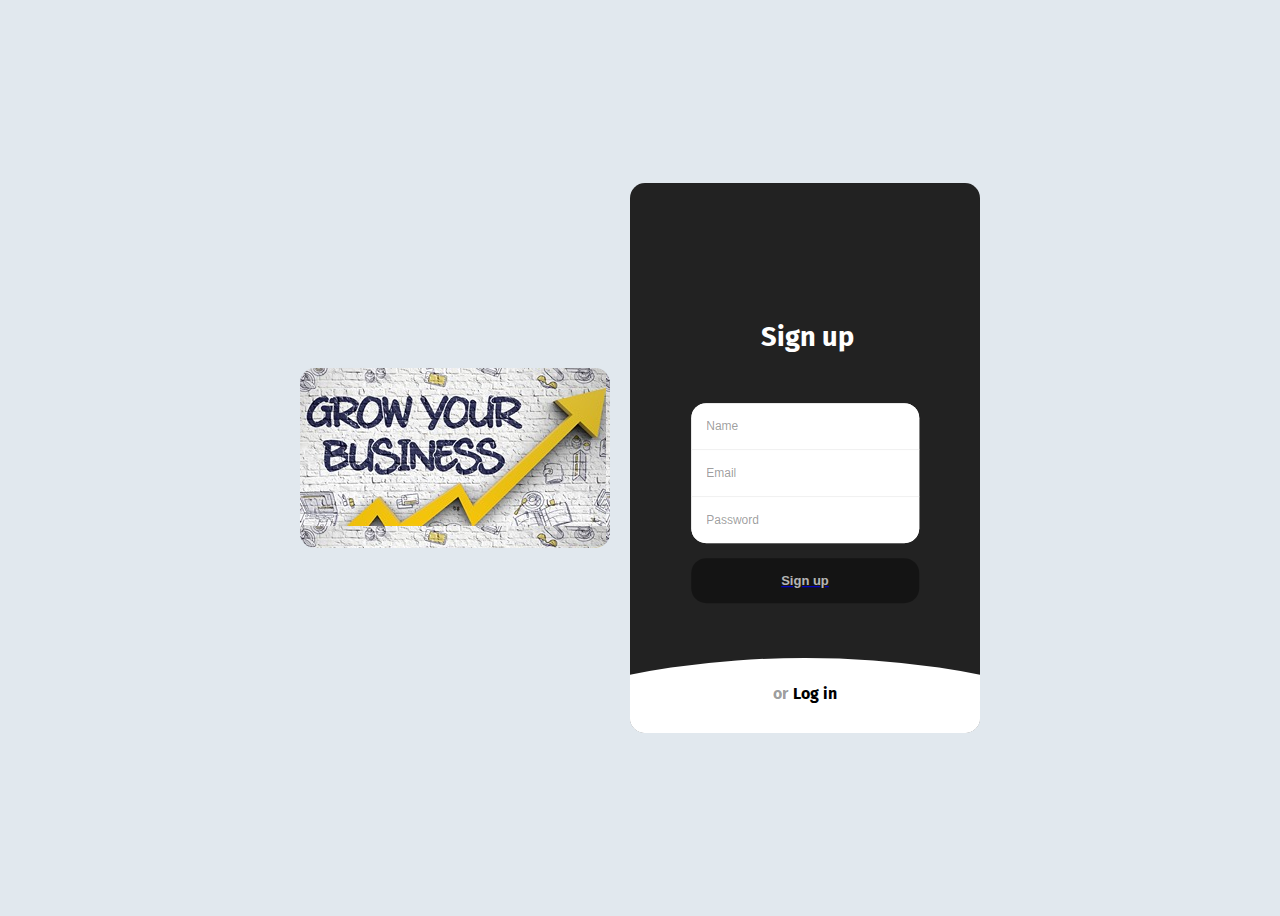
<file: index.html>
<!DOCTYPE html>
<html lang="en" >
<head>
  <meta charset="UTF-8">
  <title>One Stop Shop</title>
  <link rel="stylesheet" href="./style.css">

</head>
<body>
	<div class="image">
		
	</div>
<div class="form-structor">
	<div class="signup">
		<h2 class="form-title" id="signup"><span>or</span>Sign up</h2>
		<div class="form-holder">
			<input type="text" class="input" placeholder="Name" />
			<input type="email" class="input" placeholder="Email" />
			<input type="password" class="input" placeholder="Password" />
		</div>
		<a href="./pages/cards/index.html"><button class="submit-btn">Sign up</button></a>
	</div>
	<div class="login slide-up">
		<div class="center">
			<h2 class="form-title" id="login"><span>or</span>Log in</h2>
			<div class="form-holder">
				<input type="email" class="input" placeholder="Email" />
				<input type="password" class="input" placeholder="Password" />
			</div>
			<a href="./pages/cards/index.html"><button class="submit-btn">Log in</button></a>
		</div>
	</div>
</div>


  <script  src="./script.js"></script>

</body>
</html>
</file>
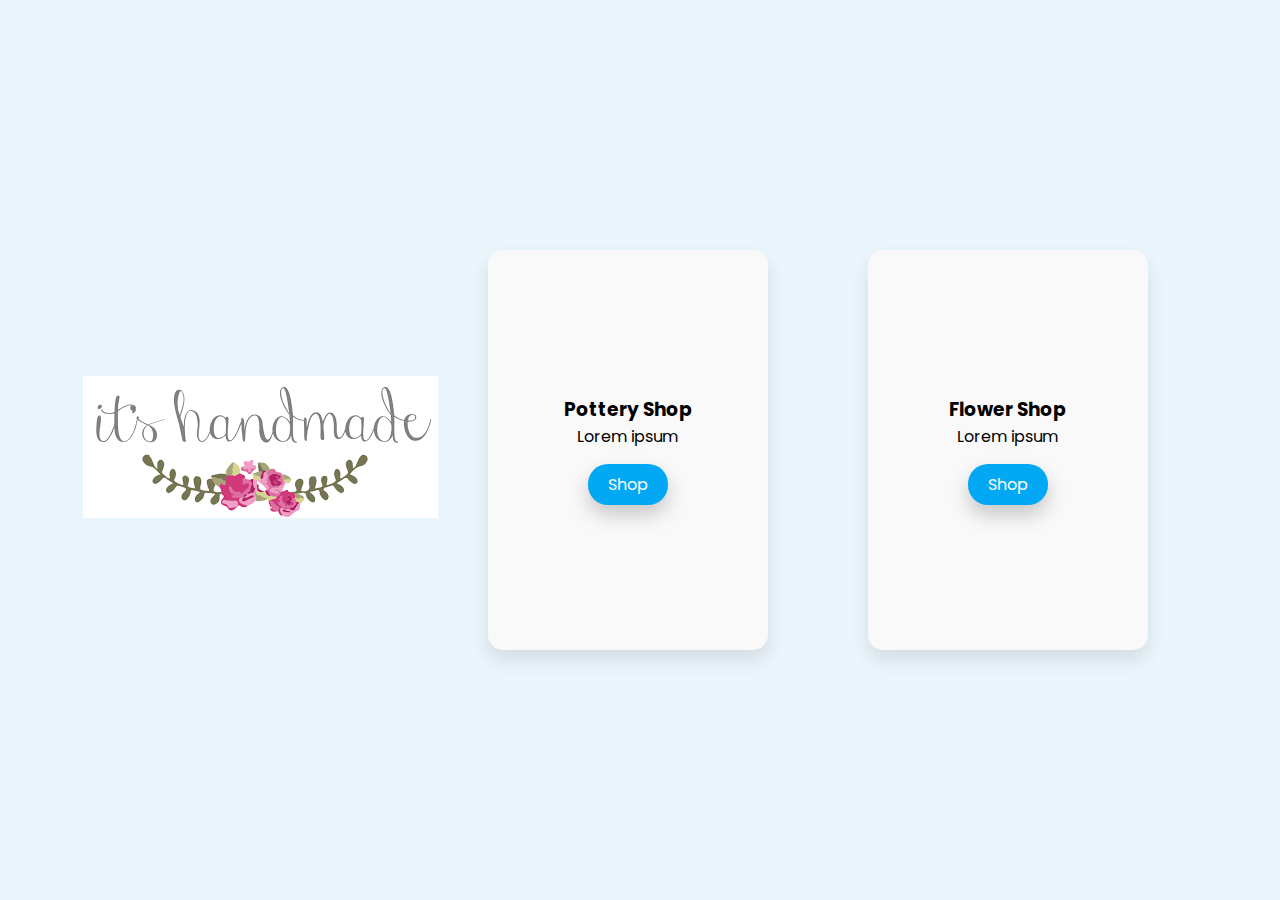
<file: pages/cards/index.html>
<!DOCTYPE html>
<html>
    <head>
        <meta charrset="utf-8">
        <title>cards</title>
        <link rel="stylesheet" href="styles.css">
    </head>
    <body>
        <div class="banner">
            <img src="images\banner.jpg" alt="">
        </div>
        <div class="container">
            <div class="card">
                <div class="pottery">
                    <div class="content">
                        <h3>Pottery Shop</h3>
                        <p>Lorem ipsum</p>
                        <a href="/pages/pottery/index.html">Shop</a>
                    </div>
                </div>
            </div>
            <div class="card" >
                <div class="flower">
                    <div class="content">
                        <h3>Flower Shop</h3>
                        <p>Lorem ipsum</p>
                        <a href="/pages/flower/index.html">Shop</a>
                    </div>
                </div>
            </div>
        </div>
    </body>
</html>
</file>
<file: style.css>
@import url("https://fonts.googleapis.com/css?family=Fira+Sans");
html, body {
  position: relative;
  min-height: 100vh;
  background-color: #E1E8EE;
  display: flex;
  align-items: center;
  justify-content: center;
  font-family: "Fira Sans", Helvetica, Arial, sans-serif;
  -webkit-font-smoothing: antialiased;
  -moz-osx-font-smoothing: grayscale;
}

.image {
  background: url("growth.jpg");
  border-radius: 15px;
  height: 180px;
  width: 310px;
  position: relative;
  margin-right: 20px;
}



.form-structor {
  background-color: #222;
  border-radius: 15px;
  height: 550px;
  width: 350px;
  position: relative;
  overflow: hidden;
}

.form-structor::after {
  content: "";
  opacity: 0.8;
  position: absolute;
  top: 0;
  right: 0;
  bottom: 0;
  left: 0;
  background-repeat: no-repeat;
  background-position: left bottom;
  background-size: 500px;
  background-image: url("https://images.unsplash.com/photo-1503602642458-232111445657?ixlib=rb-0.3.5&ixid=eyJhcHBfaWQiOjEyMDd9&s=bf884ad570b50659c5fa2dc2cfb20ecf&auto=format&fit=crop&w=1000&q=100");
}
.form-structor .signup {
  position: absolute;
  top: 50%;
  left: 50%;
  -webkit-transform: translate(-50%, -50%);
  width: 65%;
  z-index: 5;
  -webkit-transition: all 0.3s ease;
}
.form-structor .signup.slide-up {
  top: 5%;
  -webkit-transform: translate(-50%, 0%);
  -webkit-transition: all 0.3s ease;
}
.form-structor .signup.slide-up .form-holder, .form-structor .signup.slide-up .submit-btn {
  opacity: 0;
  visibility: hidden;
}
.form-structor .signup.slide-up .form-title {
  font-size: 1em;
  cursor: pointer;
}
.form-structor .signup.slide-up .form-title span {
  margin-right: 5px;
  opacity: 1;
  visibility: visible;
  -webkit-transition: all 0.3s ease;
}
.form-structor .signup .form-title {
  color: #fff;
  font-size: 1.7em;
  text-align: center;
  margin-right: 23px;
}
.form-structor .signup .form-title span {
  color: rgba(0, 0, 0, 0.4);
  opacity: 0;
  visibility: hidden;
  -webkit-transition: all 0.3s ease;
}
.form-structor .signup .form-holder {
  border-radius: 15px;
  background-color: #fff;
  overflow: hidden;
  margin-top: 50px;
  opacity: 1;
  visibility: visible;
  -webkit-transition: all 0.3s ease;
}
.form-structor .signup .form-holder .input {
  border: 0;
  outline: none;
  box-shadow: none;
  display: block;
  height: 30px;
  line-height: 30px;
  padding: 8px 15px;
  border-bottom: 1px solid #eee;
  width: 100%;
  font-size: 12px;
}
.form-structor .signup .form-holder .input:last-child {
  border-bottom: 0;
}
.form-structor .signup .form-holder .input::-webkit-input-placeholder {
  color: rgba(0, 0, 0, 0.4);
}
.form-structor .signup .submit-btn {
  background-color: rgba(0, 0, 0, 0.4);
  color: rgba(255, 255, 255, 0.7);
  border: 0;
  border-radius: 15px;
  display: block;
  margin: 15px auto;
  padding: 15px 45px;
  width: 100%;
  font-size: 13px;
  font-weight: bold;
  cursor: pointer;
  opacity: 1;
  visibility: visible;
  -webkit-transition: all 0.3s ease;
}
.form-structor .signup .submit-btn:hover {
  transition: all 0.3s ease;
  background-color: rgba(0, 0, 0, 0.8);
}
.form-structor .login {
  position: absolute;
  top: 20%;
  left: 0;
  right: 0;
  bottom: 0;
  background-color: #fff;
  z-index: 5;
  -webkit-transition: all 0.3s ease;
}
.form-structor .login::before {
  content: "";
  position: absolute;
  left: 50%;
  top: -20px;
  -webkit-transform: translate(-50%, 0);
  background-color: #fff;
  width: 200%;
  height: 250px;
  border-radius: 50%;
  z-index: 4;
  -webkit-transition: all 0.3s ease;
}
.form-structor .login .center {
  position: absolute;
  top: calc(50% - 10%);
  left: 50%;
  -webkit-transform: translate(-50%, -50%);
  width: 65%;
  z-index: 5;
  -webkit-transition: all 0.3s ease;
}
.form-structor .login .center .form-title {
  color: #000;
  font-size: 1.7em;
  text-align: center;
}
.form-structor .login .center .form-title span {
  color: rgba(0, 0, 0, 0.4);
  opacity: 0;
  visibility: hidden;
  -webkit-transition: all 0.3s ease;
}
.form-structor .login .center .form-holder {
  border-radius: 15px;
  background-color: #fff;
  border: 1px solid #eee;
  overflow: hidden;
  margin-top: 50px;
  opacity: 1;
  visibility: visible;
  -webkit-transition: all 0.3s ease;
}
.form-structor .login .center .form-holder .input {
  border: 0;
  outline: none;
  box-shadow: none;
  display: block;
  height: 30px;
  line-height: 30px;
  padding: 8px 15px;
  border-bottom: 1px solid #eee;
  width: 100%;
  font-size: 12px;
}
.form-structor .login .center .form-holder .input:last-child {
  border-bottom: 0;
}
.form-structor .login .center .form-holder .input::-webkit-input-placeholder {
  color: rgba(0, 0, 0, 0.4);
}
.form-structor .login .center .submit-btn {
  background-color: #6B92A4;
  color: rgba(255, 255, 255, 0.7);
  border: 0;
  border-radius: 15px;
  display: block;
  margin: 15px auto;
  padding: 15px 45px;
  width: 100%;
  font-size: 13px;
  font-weight: bold;
  cursor: pointer;
  opacity: 1;
  visibility: visible;
  -webkit-transition: all 0.3s ease;
}
.form-structor .login .center .submit-btn:hover {
  transition: all 0.3s ease;
  background-color: rgba(0, 0, 0, 0.8);
}
.form-structor .login.slide-up {
  top: 90%;
  -webkit-transition: all 0.3s ease;
}
.form-structor .login.slide-up .center {
  top: 10%;
  -webkit-transform: translate(-50%, 0%);
  -webkit-transition: all 0.3s ease;
}
.form-structor .login.slide-up .form-holder, .form-structor .login.slide-up .submit-btn {
  opacity: 0;
  visibility: hidden;
  -webkit-transition: all 0.3s ease;
}
.form-structor .login.slide-up .form-title {
  font-size: 1em;
  margin: 0;
  padding: 0;
  cursor: pointer;
  -webkit-transition: all 0.3s ease;
}
.form-structor .login.slide-up .form-title span {
  margin-right: 5px;
  opacity: 1;
  visibility: visible;
  -webkit-transition: all 0.3s ease;
}
</file>
<file: pages/cards/styles.css>
@import url('https://fonts.googleapis.com/css?family=Poppins:200,300,400,500,600,700,800,900&display=swap');
*
{
    margin: 0;
    padding: 0;
    box-sizing: border-box;
    font-family: 'Poppins', sans-serify;
}

body {
    display: flex;
    justify-content: center;
    align-items: center;
    min-height: 100vh;
    background: #ebf5fc;
}

.container {
   display: flex;
   justify-content: center;
   align-items:center;
   max-width: 1200px;
   flex-wrap: wrap;
   padding: 40px 0;
}

.container .card {
    position: relative;
    width: 320px;
    height: 440px;
    box-shadow: inset 5px 5px 5px rgba(0,0,0,0.05),
                inset -5px -5px 5px rgba(255,255,255,0.5),
                5px 5px -5px rgba(0,0,0,0.05),
                -5px -5px -5px rgba(255,255,255,0.5);
    border-radius: 15px;
    margin: 30px;
}


.container .card .pottery,
.container .card .flower {
    position: absolute;
    top: 20px;
    left: 20px;
    right: 20px;
    bottom: 20px;
    background: #F9F9F9;
    box-shadow: 0 10px 20px rgba(0,0,0,0.1);
    border-radius: 15px;
    display: flex;
    justify-content: center;
    align-items: center;
    transition: 0.5s;
}


.container .card:hover .pottery,
.container .card:hover .flower {
    transform: translateY(-50px);
    box-shadow: 0 10px 40px rgba(0,0,0,0.2);
}

.container .card:hover .pottery
{
    background: url("images/pottery.jpg");
}

.container .card:hover .flower
{
    background: url("images/flower.jpg");
}



.container .card .pottery .content,
.container .card .flower .content {
    padding: 20px;
    text-align: center;
}

.container .card .pottery .content h2,
.container .card .flower .content h2 {
    position: absolute;
    top: -10px;
    right: 30px;
    font-size: 8em;
    color: rgba(0,0,0,0.02);
    transition: 0.5s;
    pointer-events: none;
}


.container .card .pottery .content a,
.container .card .flower .content a {
    position: relative;
    display: inline-block;
    padding: 8px 20px;
    background: #03a8f4;
    margin-top: 15px;
    border-radius: 20px;
    color: #fff;
    text-decoration: none;
    font-weight: 400;
    box-shadow: 0 10px 20px rgba(0,0,0,0.2);

}

.container .card:hover .pottery .content a,
.container .card:hover .flower .content a {
    background: #ff568f;
}
</file>
